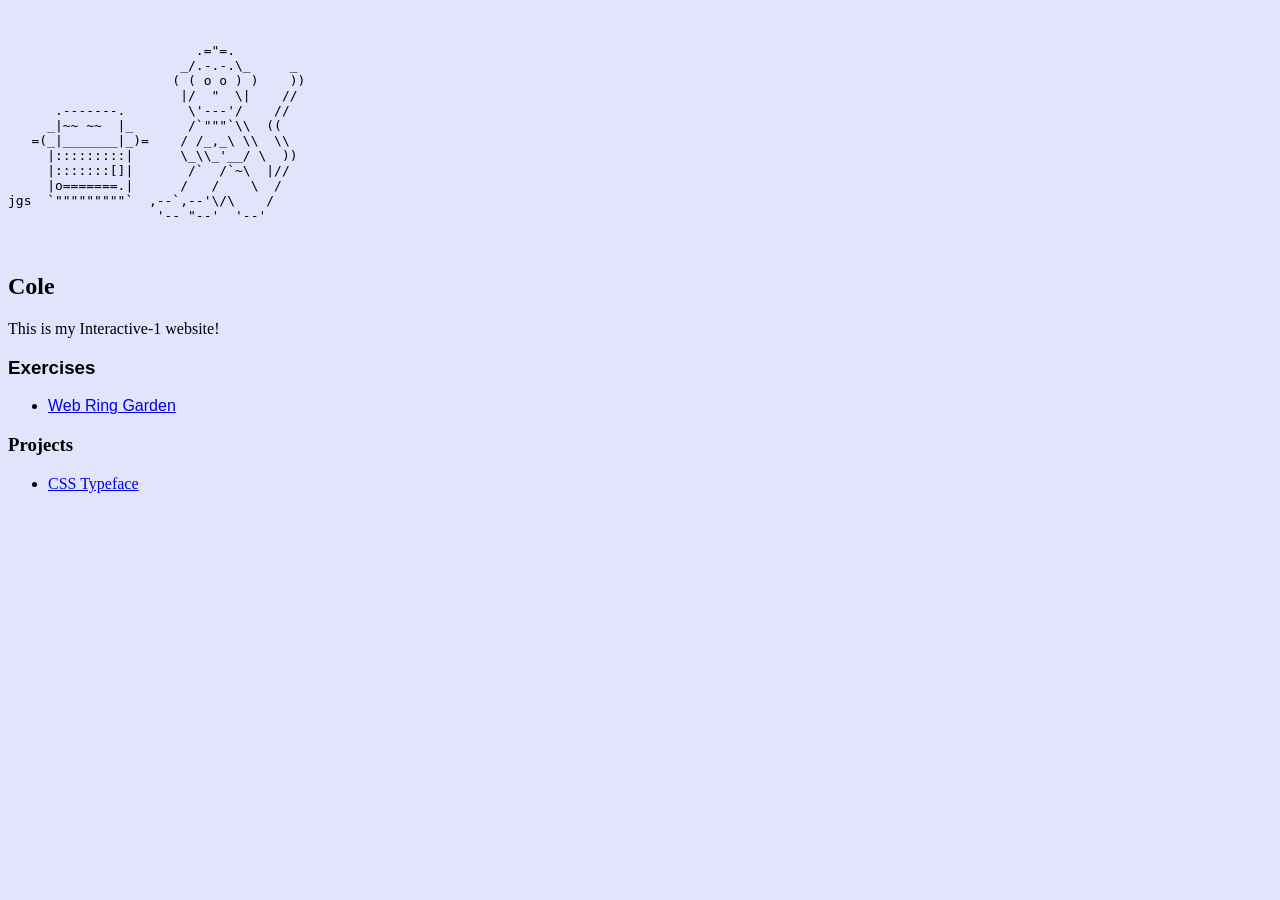
<file: index.html>
<!doctype html>
<html>
  <head>
    <meta charset="utf-8" />
    <title>Cole’s Interactive Site</title>
    <link rel="stylesheet" href="assets/styles.css" />
    <!-- this is where my meta-info lives, but won’t show up on the page itself-->
  </head>
  <body>
    <!-- this is where all my webpage stuff should go-->
    <section id="container">
      <pre>


                        .="=.
                      _/.-.-.\_     _
                     ( ( o o ) )    ))
                      |/  "  \|    //
      .-------.        \'---'/    //
     _|~~ ~~  |_       /`"""`\\  ((
   =(_|_______|_)=    / /_,_\ \\  \\
     |:::::::::|      \_\\_'__/ \  ))
     |:::::::[]|       /`  /`~\  |//
     |o=======.|      /   /    \  /
jgs  `"""""""""`  ,--`,--'\/\    /
                   '-- "--'  '--'

    </pre
      >

      <!-- about me-->
      <h1>Cole</h1>
      <p class="desc">This is my Interactive-1 website!</p>

      <!-- links to my work -->
      <div id="exercises">
        <h3>Exercises</h3>
        <ul>
          <li><a href="garden.html">Web Ring Garden</a></li>
        </ul>
      </div>

      <div id="projects">
        <h3>Projects</h3>
        <ul>
          <li><a href="CSS Typeface/Typeface.html">CSS Typeface</a></li>
        </ul>
      </div>
    </section>
  </body>
</html>
</file>
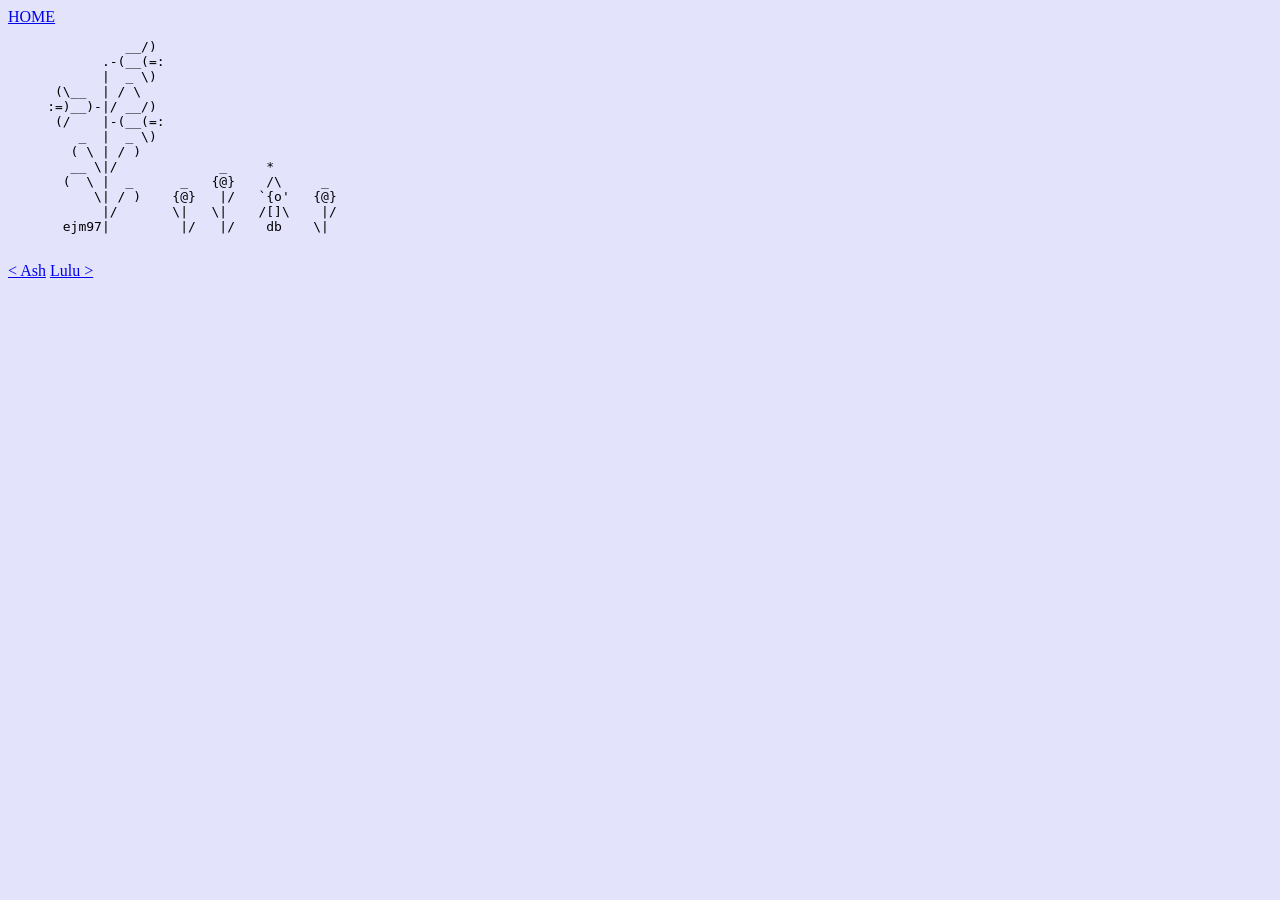
<file: garden.html>
<!DOCTYPE html>
<html>

<head>
  <title>Cole's ASCII Garden</title>
  <link rel="stylesheet" href="assets/styles.css"/>
  <meta charset="utf-8" />
</head>

<body>
    <a href="index.html">HOME</a>
    <pre>
               __/)
            .-(__(=:
            |  _ \)
      (\__  | / \
     :=)__)-|/ __/)
      (/    |-(__(=:
         _  |  _ \)
        ( \ | / )
        __ \|/             _     *
       (  \ |  _      _   {@}    /\     _
           \| / )    {@}   |/   `{o'   {@}
            |/       \|   \|    /[]\    |/
       ejm97|         |/   |/    db    \|
    </pre>
    <a href="https://ashpursell.github.io/interactive-1/garden.html">< Ash</a> <a href="https://lulualwahaib.github.io/01_welcome-to-my-space-kit-3/garden.html">Lulu ></a>
</body>
</html>
</file>
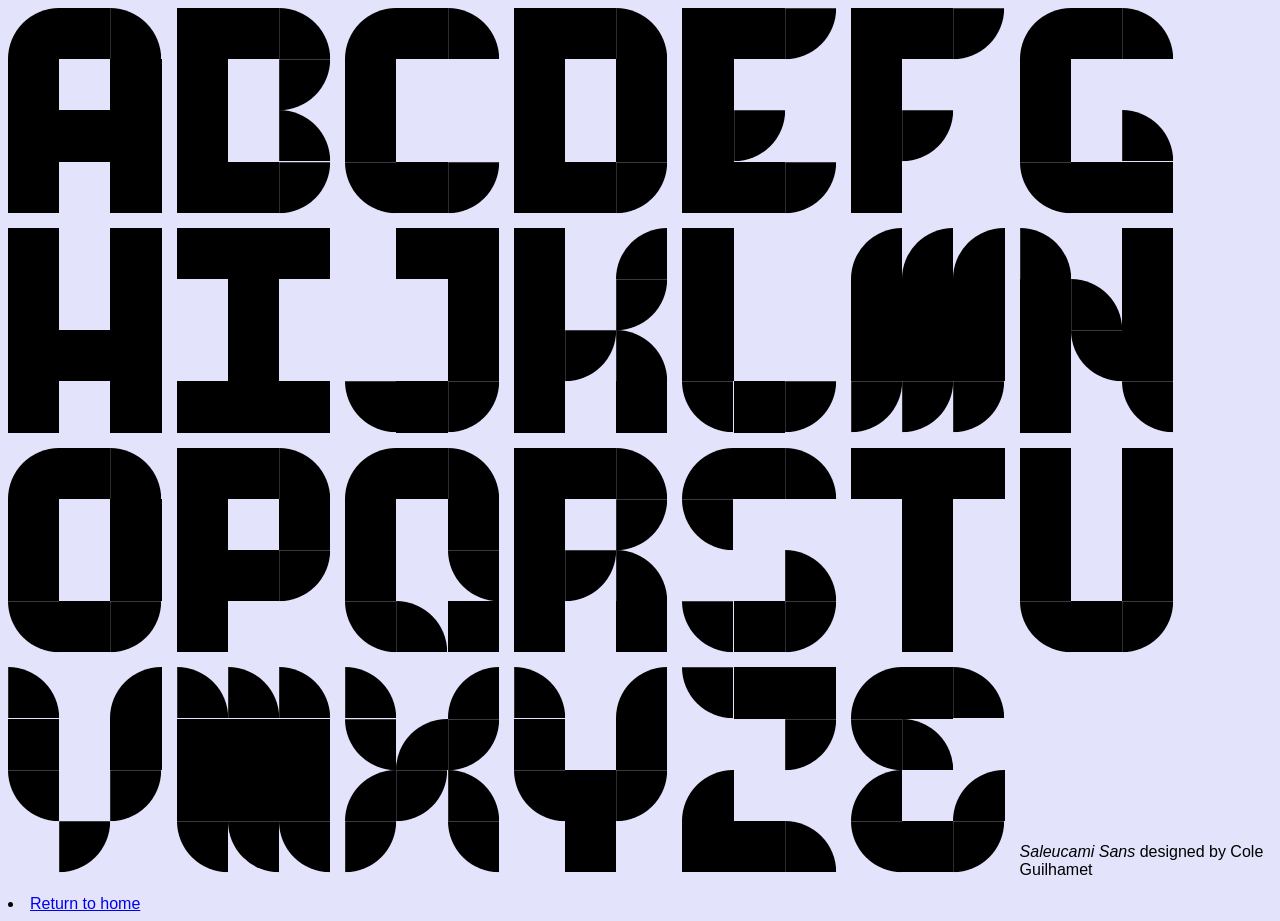
<file: CSS Typeface/Typeface.html>
<!doctype html>
<html lang="en">
  <head>
    <meta charset="UTF-8" />
    <meta name="viewport" content="width=device-width, initial-scale=1.0" />
    <link rel="stylesheet" href="assets/styles.css" />
    <title>Cole's CSS Typeface</title>
  </head>
  <body>
    <section id="page">
      <!--letter A-->
      <section class="letters" id="letter-A">
        <div class="block">
          <div class="quarter-circle"></div>
        </div>
        <div class="block solid"></div>
        <div class="block r-90deg">
          <div class="quarter-circle"></div>
        </div>
        <div class="block solid"></div>
        <div class="block"></div>
        <div class="block solid"></div>
        <div class="block solid"></div>
        <div class="block solid"></div>
        <div class="block solid"></div>
        <div class="block solid"></div>
        <div class="block"></div>
        <div class="block solid"></div>
      </section>

      <!--letter B-->
      <section class="letters" id="letter-B">
        <div class="block solid"></div>
        <div class="block solid"></div>
        <div class="block r-90deg">
          <div class="quarter-circle"></div>
        </div>
        <div class="block solid"></div>
        <div class="block"></div>
        <div class="block r-180deg">
          <div class="quarter-circle"></div>
        </div>
        <div class="block solid"></div>
        <div class="block"></div>
        <div class="block r-90deg">
          <div class="quarter-circle"></div>
        </div>
        <div class="block solid"></div>
        <div class="block solid"></div>
        <div class="block r-180deg">
          <div class="quarter-circle"></div>
        </div>
      </section>

      <!--letter C-->
      <section class="letters" id="letter-C">
        <div class="block">
          <div class="quarter-circle"></div>
        </div>
        <div class="block solid"></div>
        <div class="block r-90deg">
          <div class="quarter-circle"></div>
        </div>
        <div class="block solid"></div>
        <div class="block"></div>
        <div class="block"></div>
        <div class="block solid"></div>
        <div class="block"></div>
        <div class="block"></div>
        <div class="block r-270deg">
          <div class="quarter-circle"></div>
        </div>
        <div class="block solid"></div>
        <div class="block r-180deg">
          <div class="quarter-circle"></div>
        </div>
      </section>

      <!--letter D-->
      <section class="letters" id="letter-D">
        <div class="block solid"></div>
        <div class="block solid"></div>
        <div class="block r-90deg">
          <div class="quarter-circle"></div>
        </div>
        <div class="block solid"></div>
        <div class="block"></div>
        <div class="block solid"></div>
        <div class="block solid"></div>
        <div class="block"></div>
        <div class="block solid"></div>
        <div class="block solid"></div>
        <div class="block solid"></div>
        <div class="block r-180deg">
          <div class="quarter-circle"></div>
        </div>
      </section>

      <!--letter E-->
      <section class="letters" id="letter-E">
        <div class="block solid"></div>
        <div class="block solid"></div>
        <div class="block r-180deg">
          <div class="quarter-circle"></div>
        </div>
        <div class="block solid"></div>
        <div class="block"></div>
        <div class="block"></div>
        <div class="block solid"></div>
        <div class="block r-180deg">
          <div class="quarter-circle"></div>
        </div>
        <div class="block"></div>
        <div class="block solid"></div>
        <div class="block solid"></div>
        <div class="block r-180deg">
          <div class="quarter-circle"></div>
        </div>
      </section>

      <!--letter F-->
      <section class="letters" id="letter-F">
        <div class="block solid"></div>
        <div class="block solid"></div>
        <div class="block r-180deg">
          <div class="quarter-circle"></div>
        </div>
        <div class="block solid"></div>
        <div class="block"></div>
        <div class="block"></div>
        <div class="block solid"></div>
        <div class="block r-180deg">
          <div class="quarter-circle"></div>
        </div>
        <div class="block"></div>
        <div class="block solid"></div>
        <div class="block"></div>
        <div class="block"></div>
      </section>

      <!--letter G-->
      <section class="letters" id="letter-G">
        <div class="block">
          <div class="quarter-circle"></div>
        </div>
        <div class="block solid"></div>
        <div class="block r-90deg">
          <div class="quarter-circle"></div>
        </div>
        <div class="block solid"></div>
        <div class="block"></div>
        <div class="block"></div>
        <div class="block solid"></div>
        <div class="block"></div>
        <div class="block r-90deg">
          <div class="quarter-circle"></div>
        </div>
        <div class="block r-270deg">
          <div class="quarter-circle"></div>
        </div>
        <div class="block solid"></div>
        <div class="block solid"></div>
      </section>

      <!--letter H-->
      <section class="letters" id="letter-H">
        <div class="block solid"></div>
        <div class="block"></div>
        <div class="block solid"></div>
        <div class="block solid"></div>
        <div class="block"></div>
        <div class="block solid"></div>
        <div class="block solid"></div>
        <div class="block solid"></div>
        <div class="block solid"></div>
        <div class="block solid"></div>
        <div class="block"></div>
        <div class="block solid"></div>
      </section>

      <!--letter I-->
      <section class="letters" id="letter-I">
        <div class="block solid"></div>
        <div class="block solid"></div>
        <div class="block solid"></div>
        <div class="block"></div>
        <div class="block solid"></div>
        <div class="block"></div>
        <div class="block"></div>
        <div class="block solid"></div>
        <div class="block"></div>
        <div class="block solid"></div>
        <div class="block solid"></div>
        <div class="block solid"></div>
      </section>

      <!--letter J-->
      <section class="letters" id="letter-J">
        <div class="block"></div>
        <div class="block solid"></div>
        <div class="block solid"></div>
        <div class="block"></div>
        <div class="block"></div>
        <div class="block solid"></div>
        <div class="block"></div>
        <div class="block"></div>
        <div class="block solid"></div>
        <div class="block r-270deg">
          <div class="quarter-circle"></div>
        </div>
        <div class="block solid"></div>
        <div class="block r-180deg">
          <div class="quarter-circle"></div>
        </div>
      </section>

      <!--letter K-->
      <section class="letters" id="letter-K">
        <div class="block solid"></div>
        <div class="block"></div>
        <div class="block">
          <div class="quarter-circle"></div>
        </div>
        <div class="block solid"></div>
        <div class="block"></div>
        <div class="block r-180deg">
          <div class="quarter-circle"></div>
        </div>
        <div class="block solid"></div>
        <div class="block r-180deg">
          <div class="quarter-circle"></div>
        </div>
        <div class="block r-90deg">
          <div class="quarter-circle"></div>
        </div>
        <div class="block solid"></div>
        <div class="block"></div>
        <div class="block solid"></div>
      </section>

      <!--letter L-->
      <section class="letters" id="letter-L">
        <div class="block solid"></div>
        <div class="block"></div>
        <div class="block"></div>
        <div class="block solid"></div>
        <div class="block"></div>
        <div class="block"></div>
        <div class="block solid"></div>
        <div class="block"></div>
        <div class="block"></div>
        <div class="block r-270deg">
          <div class="quarter-circle"></div>
        </div>
        <div class="block solid"></div>
        <div class="block r-180deg">
          <div class="quarter-circle"></div>
        </div>
      </section>

      <!--letter M-->
      <section class="letters" id="letter-M">
        <div class="block">
          <div class="quarter-circle"></div>
        </div>
        <div class="block">
          <div class="quarter-circle"></div>
        </div>
        <div class="block">
          <div class="quarter-circle"></div>
        </div>
        <div class="block solid"></div>
        <div class="block solid"></div>
        <div class="block solid"></div>
        <div class="block solid"></div>
        <div class="block solid"></div>
        <div class="block solid"></div>
        <div class="block r-180deg">
          <div class="quarter-circle"></div>
        </div>
        <div class="block r-180deg">
          <div class="quarter-circle"></div>
        </div>
        <div class="block r-180deg">
          <div class="quarter-circle"></div>
        </div>
      </section>

      <!--letter N-->
      <section class="letters" id="letter-N">
        <div class="block r-90deg">
          <div class="quarter-circle"></div>
        </div>
        <div class="block"></div>
        <div class="block solid"></div>
        <div class="block solid"></div>
        <div class="block r-90deg">
          <div class="quarter-circle"></div>
        </div>
        <div class="block solid"></div>
        <div class="block solid"></div>
        <div class="block r-270deg">
          <div class="quarter-circle"></div>
        </div>
        <div class="block solid"></div>
        <div class="block solid"></div>
        <div class="block"></div>
        <div class="block r-270deg">
          <div class="quarter-circle"></div>
        </div>
      </section>

      <!--letter O-->
      <section class="letters" id="letter-O">
        <div class="block">
          <div class="quarter-circle"></div>
        </div>
        <div class="block solid"></div>
        <div class="block r-90deg">
          <div class="quarter-circle"></div>
        </div>
        <div class="block solid"></div>
        <div class="block"></div>
        <div class="block solid"></div>
        <div class="block solid"></div>
        <div class="block"></div>
        <div class="block solid"></div>
        <div class="block r-270deg">
          <div class="quarter-circle"></div>
        </div>
        <div class="block solid"></div>
        <div class="block r-180deg">
          <div class="quarter-circle"></div>
        </div>
      </section>

      <!--letter P-->
      <section class="letters" id="letter-P">
        <div class="block solid"></div>
        <div class="block solid"></div>
        <div class="block r-90deg">
          <div class="quarter-circle"></div>
        </div>
        <div class="block solid"></div>
        <div class="block"></div>
        <div class="block solid"></div>
        <div class="block solid"></div>
        <div class="block solid"></div>
        <div class="block r-180deg">
          <div class="quarter-circle"></div>
        </div>
        <div class="block solid"></div>
        <div class="block"></div>
        <div class="block"></div>
      </section>

      <!--letter Q-->
      <section class="letters" id="letter-Q">
        <div class="block">
          <div class="quarter-circle"></div>
        </div>
        <div class="block solid"></div>
        <div class="block r-90deg">
          <div class="quarter-circle"></div>
        </div>
        <div class="block solid"></div>
        <div class="block"></div>
        <div class="block solid"></div>
        <div class="block solid"></div>
        <div class="block"></div>
        <div class="block r-270deg">
          <div class="quarter-circle"></div>
        </div>
        <div class="block r-270deg">
          <div class="quarter-circle"></div>
        </div>
        <div class="block r-90deg">
          <div class="quarter-circle"></div>
        </div>
        <div class="block solid"></div>
      </section>

      <!--letter R-->
      <section class="letters" id="letter-R">
        <div class="block solid"></div>
        <div class="block solid"></div>
        <div class="block r-90deg">
          <div class="quarter-circle"></div>
        </div>
        <div class="block solid"></div>
        <div class="block"></div>
        <div class="block r-180deg">
          <div class="quarter-circle"></div>
        </div>
        <div class="block solid"></div>
        <div class="block r-180deg">
          <div class="quarter-circle"></div>
        </div>
        <div class="block r-90deg">
          <div class="quarter-circle"></div>
        </div>
        <div class="block solid"></div>
        <div class="block"></div>
        <div class="block solid"></div>
      </section>

      <!--letter S-->
      <section class="letters" id="letter-S">
        <div class="block">
          <div class="quarter-circle"></div>
        </div>
        <div class="block solid"></div>
        <div class="block r-90deg">
          <div class="quarter-circle"></div>
        </div>
        <div class="block r-270deg">
          <div class="quarter-circle"></div>
        </div>
        <div class="block"></div>
        <div class="block"></div>
        <div class="block"></div>
        <div class="block"></div>
        <div class="block r-90deg">
          <div class="quarter-circle"></div>
        </div>
        <div class="block r-270deg">
          <div class="quarter-circle"></div>
        </div>
        <div class="block solid"></div>
        <div class="block r-180deg">
          <div class="quarter-circle"></div>
        </div>
      </section>

      <!--letter T-->
      <section class="letters" id="letter-T">
        <div class="block solid"></div>
        <div class="block solid"></div>
        <div class="block solid"></div>
        <div class="block"></div>
        <div class="block solid"></div>
        <div class="block"></div>
        <div class="block"></div>
        <div class="block solid"></div>
        <div class="block"></div>
        <div class="block"></div>
        <div class="block solid"></div>
        <div class="block"></div>
      </section>

      <!--letter U-->
      <section class="letters" id="letter-U">
        <div class="block solid"></div>
        <div class="block"></div>
        <div class="block solid"></div>
        <div class="block solid"></div>
        <div class="block"></div>
        <div class="block solid"></div>
        <div class="block solid"></div>
        <div class="block"></div>
        <div class="block solid"></div>
        <div class="block r-270deg">
          <div class="quarter-circle"></div>
        </div>
        <div class="block solid"></div>
        <div class="block r-180deg">
          <div class="quarter-circle"></div>
        </div>
      </section>

      <!--letter V-->
      <section class="letters" id="letter-V">
        <div class="block r-90deg">
          <div class="quarter-circle"></div>
        </div>
        <div class="block"></div>
        <div class="block">
          <div class="quarter-circle"></div>
        </div>
        <div class="block solid"></div>
        <div class="block"></div>
        <div class="block solid"></div>
        <div class="block r-270deg">
          <div class="quarter-circle"></div>
        </div>
        <div class="block"></div>
        <div class="block r-180deg">
          <div class="quarter-circle"></div>
        </div>
        <div class="block"></div>
        <div class="block r-180deg">
          <div class="quarter-circle"></div>
        </div>
        <div class="block"></div>
      </section>

      <!--letter W-->
      <section class="letters" id="letter-W">
        <div class="block r-90deg">
          <div class="quarter-circle"></div>
        </div>
        <div class="block r-90deg">
          <div class="quarter-circle"></div>
        </div>
        <div class="block r-90deg">
          <div class="quarter-circle"></div>
        </div>
        <div class="block solid"></div>
        <div class="block solid"></div>
        <div class="block solid"></div>
        <div class="block solid"></div>
        <div class="block solid"></div>
        <div class="block solid"></div>
        <div class="block r-270deg">
          <div class="quarter-circle"></div>
        </div>
        <div class="block r-270deg">
          <div class="quarter-circle"></div>
        </div>
        <div class="block r-270deg">
          <div class="quarter-circle"></div>
        </div>
      </section>

      <!--letter X-->
      <section class="letters" id="letter-X">
        <div class="block r-90deg">
          <div class="quarter-circle"></div>
        </div>
        <div class="block"></div>
        <div class="block">
          <div class="quarter-circle"></div>
        </div>
        <div class="block r-270deg">
          <div class="quarter-circle"></div>
        </div>
        <div class="block">
          <div class="quarter-circle"></div>
        </div>
        <div class="block r-180deg">
          <div class="quarter-circle"></div>
        </div>
        <div class="block">
          <div class="quarter-circle"></div>
        </div>
        <div class="block r-180deg">
          <div class="quarter-circle"></div>
        </div>
        <div class="block r-90deg">
          <div class="quarter-circle"></div>
        </div>
        <div class="block r-180deg">
          <div class="quarter-circle"></div>
        </div>
        <div class="block"></div>
        <div class="block r-270deg">
          <div class="quarter-circle"></div>
        </div>
      </section>

      <!--letter Y-->
      <section class="letters" id="letter-Y">
        <div class="block r-90deg">
          <div class="quarter-circle"></div>
        </div>
        <div class="block"></div>
        <div class="block">
          <div class="quarter-circle"></div>
        </div>
        <div class="block solid"></div>
        <div class="block"></div>
        <div class="block solid"></div>
        <div class="block r-270deg">
          <div class="quarter-circle"></div>
        </div>
        <div class="block solid"></div>
        <div class="block r-180deg">
          <div class="quarter-circle"></div>
        </div>
        <div class="block"></div>
        <div class="block solid"></div>
        <div class="block"></div>
      </section>

      <!--letter Z-->
      <section class="letters" id="letter-Z">
        <div class="block r-270deg">
          <div class="quarter-circle"></div>
        </div>
        <div class="block solid"></div>
        <div class="block solid"></div>
        <div class="block"></div>
        <div class="block"></div>
        <div class="block r-180deg">
          <div class="quarter-circle"></div>
        </div>
        <div class="block">
          <div class="quarter-circle"></div>
        </div>
        <div class="block"></div>
        <div class="block"></div>
        <div class="block solid"></div>
        <div class="block solid"></div>
        <div class="block r-90deg">
          <div class="quarter-circle"></div>
        </div>
      </section>

      <!--letter &-->
      <section class="letters" id="letter-&">
        <div class="block">
          <div class="quarter-circle"></div>
        </div>
        <div class="block solid"></div>
        <div class="block r-90deg">
          <div class="quarter-circle"></div>
        </div>
        <div class="block r-270deg">
          <div class="quarter-circle"></div>
        </div>
        <div class="block r-90deg">
          <div class="quarter-circle"></div>
        </div>
        <div class="block"></div>
        <div class="block">
          <div class="quarter-circle"></div>
        </div>
        <div class="block"></div>
        <div class="block">
          <div class="quarter-circle"></div>
        </div>
        <div class="block r-270deg">
          <div class="quarter-circle"></div>
        </div>
        <div class="block solid"></div>
        <div class="block r-180deg">
          <div class="quarter-circle"></div>
        </div>
      </section>
    </section>
    <section id="txt">
      <p><i>Saleucami Sans</i> designed by Cole Guilhamet</p>
      <li><a href="Interactive-1-fs-26/index.html">Return to home</a></li>
    </section>
  </body>
</html>
</file>
<file: assets/styles.css>
body {
    background-color: #e3e3fc;
}
#exercises {
    font-family: 'Segoe UI', Tahoma, Geneva, Verdana, sans-serif;
}
</file>
<file: CSS Typeface/assets/styles.css>
body {
  background-color: #e3e3fc;
  font-family: "Segoe UI", Tahoma, Geneva, Verdana, sans-serif;
}
a:hover {
  color: cadetblue;
}

/* #txt {
  position: static;
  font-family: Verdana, Geneva, Tahoma, sans-serif;
  font: 12px, black;
} */

#page {
  height: 64vw;
  /* border: 2px solid rgb(255, 0, 0); */
}

.letters {
  width: 12vw;
  height: 16vw;
  float: left;
  margin-right: 15px;
  margin-bottom: 15px;
}

.block {
  width: 4vw;
  height: 4vw;
  background-color: transparent;
  overflow: hidden;
  float: left;
  transition: transform 1s;
}

.quarter-circle {
  width: 200%;
  height: 200%;
  background-color: black;
  border-radius: 50%;
}

.solid {
  background-color: black;
}

.r-90deg {
  transform: rotate(90deg);
}

.r-180deg {
  transform: rotate(180deg);
}

.r-270deg {
  transform: rotate(270deg);
}

.block:hover {
  transform: rotate(-90deg);
}

/* @keyframes spinner {
  from {
    transform: rotate(90deg);
  }
  to {
    transform: rotate(90deg);
  }
} */

/* .top-right {
  width: 100px;
  height: 100px;
  background-color: black;
  border: 2px solid rgb(0, 0, 0);
  border-radius: 0% 100% 0% 0%;
} */
</file>
